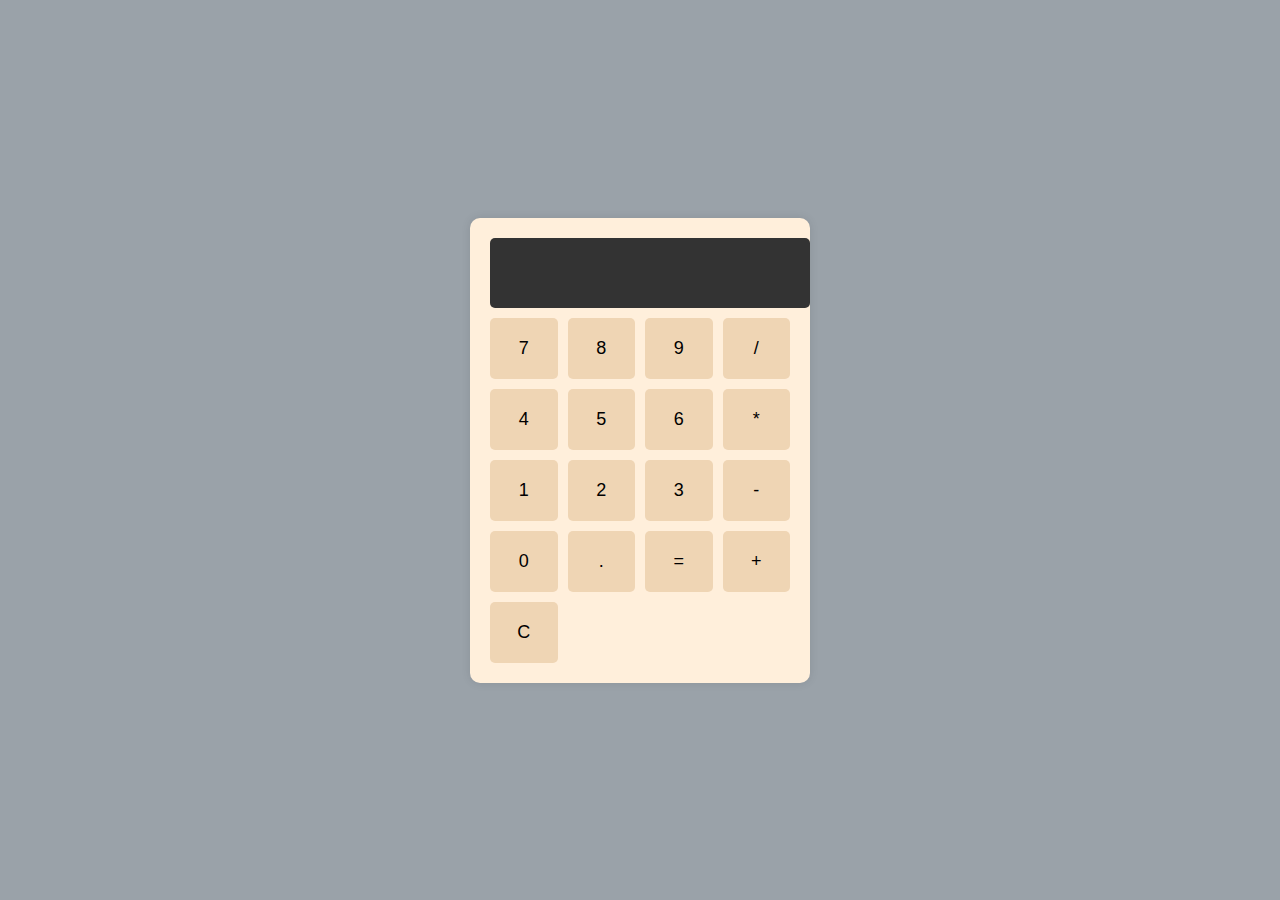
<file: calculator/index.html>
<!DOCTYPE html>
<html lang="en">
<head>
    <meta charset="UTF-8">
    <meta name="viewport" content="width=device-width, initial-scale=1.0">
    <title>Simple Calculator</title>
    <link rel="stylesheet" href="style.css">
</head>
<body>

    <div class="calculator">
        <div class="display" id="display"></div>
        <div class="buttons">
            <button class="btn" data-value="7">7</button>
            <button class="btn" data-value="8">8</button>
            <button class="btn" data-value="9">9</button>
            <button class="btn" data-value="/">/</button>
            <button class="btn" data-value="4">4</button>
            <button class="btn" data-value="5">5</button>
            <button class="btn" data-value="6">6</button>
            <button class="btn" data-value="*">*</button>
            <button class="btn" data-value="1">1</button>
            <button class="btn" data-value="2">2</button>
            <button class="btn" data-value="3">3</button>
            <button class="btn" data-value="-">-</button>
            <button class="btn" data-value="0">0</button>
            <button class="btn" data-value=".">.</button>
            <button class="btn" data-value="=">=</button>
            <button class="btn" data-value="+">+</button>
            <button class="btn" data-value="C">C</button>
        </div>
    </div>

    <script src="script.js"></script>
</body>
</html>
</file>
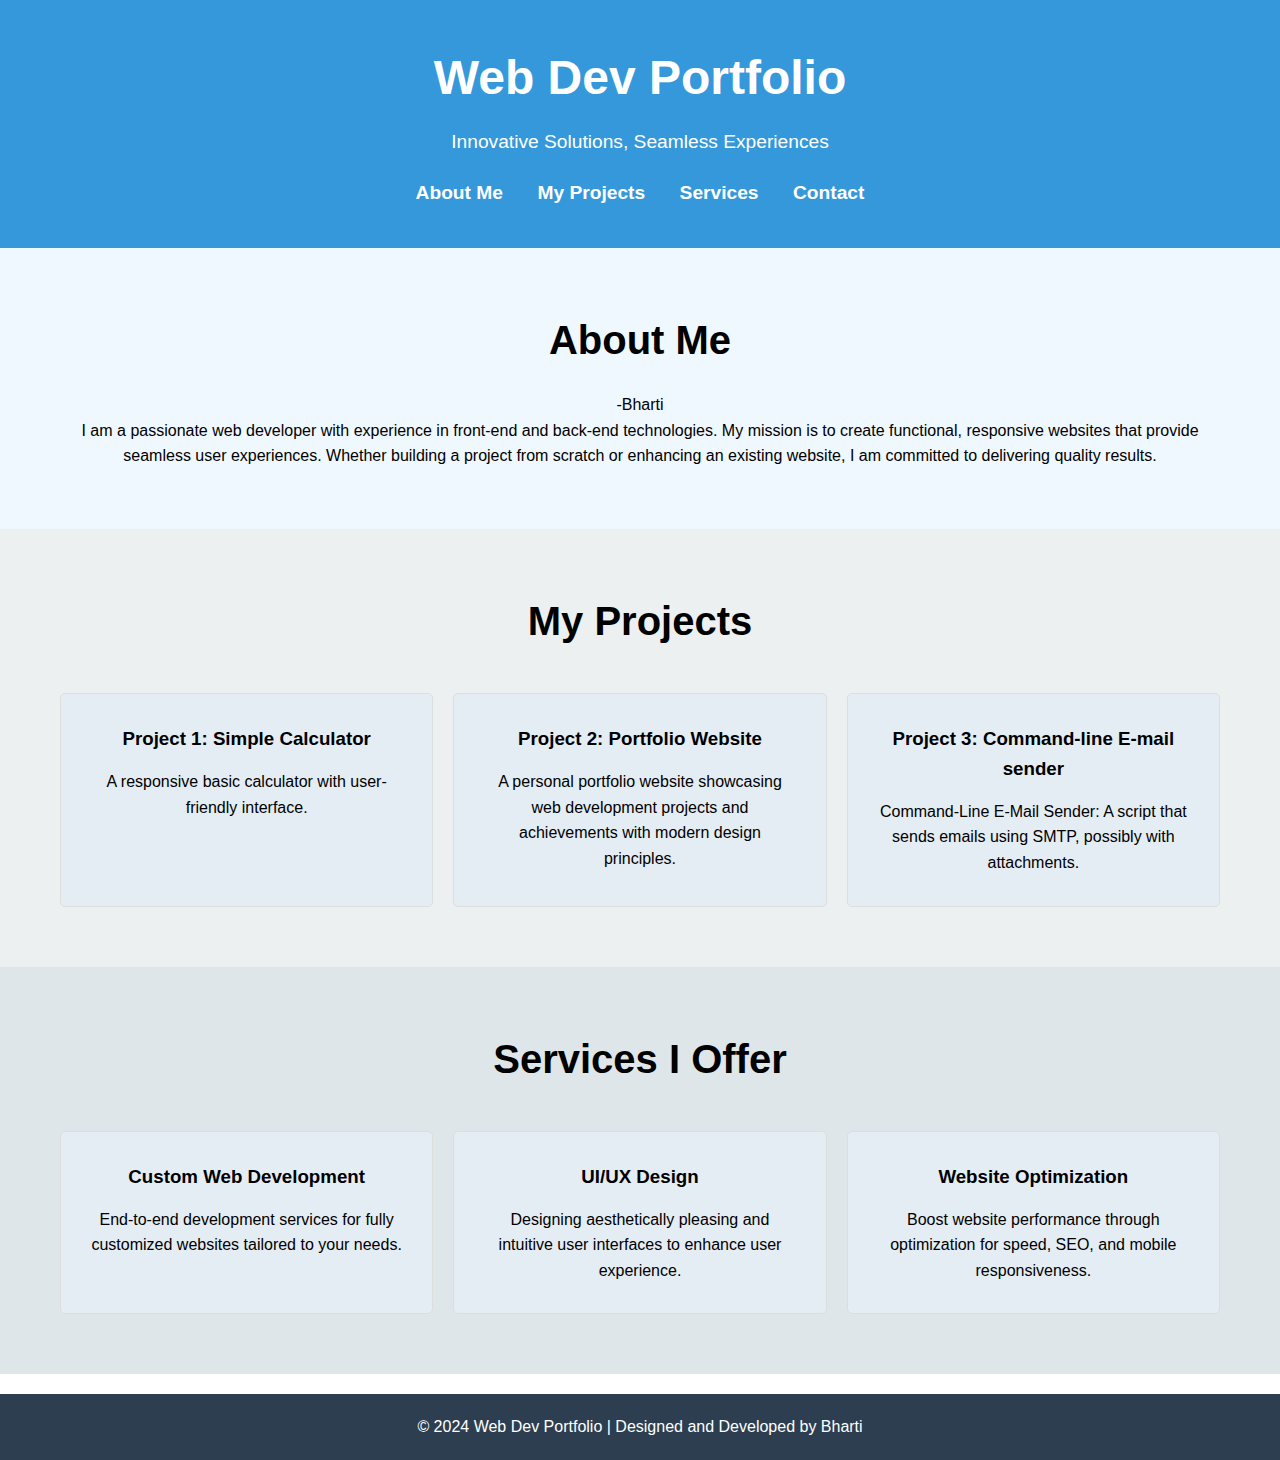
<file: landing page/index.html>
<!DOCTYPE html>
<html lang="en">
<head>
    <meta charset="UTF-8">
    <meta name="viewport" content="width=device-width, initial-scale=1.0">
    <title>Web Dev Portfolio</title>
    <link rel="stylesheet" href="style.css">
</head>
<body>
    <!-- Header Section -->
    <header class="header">
        <div class="container">
            <h1>Web Dev Portfolio</h1>
            <p>Innovative Solutions, Seamless Experiences</p>
            <nav>
                <ul>
                    <li><a href="#about">About Me</a></li>
                    <li><a href="#projects">My Projects</a></li>
                    <li><a href="#services">Services</a></li>
                    <li><a href="#contact">Contact</a></li>
                </ul>
            </nav>
        </div>
    </header>

    <!-- About Section -->
    <section class="about" id="about">
        <div class="container">
            <h2>About Me</h2>
            <div>-Bharti</div>
            <div class="about-content">
                <p>I am a passionate web developer with experience in front-end and back-end technologies. My mission is to create functional, responsive websites that provide seamless user experiences. Whether building a project from scratch or enhancing an existing website, I am committed to delivering quality results.</p>
            </div>
        </div>
    </section>

    <!-- Projects Section -->
    <section class="projects" id="projects">
        <div class="container">
            <h2>My Projects</h2>
            <div class="projects-grid">
                <div class="project-box">
                    <h3>Project 1: Simple Calculator</h3>
                    <p>A responsive basic calculator with user-friendly interface.</p>
                </div>
                <div class="project-box">
                    <h3>Project 2: Portfolio Website</h3>
                    <p>A personal portfolio website showcasing web development projects and achievements with modern design principles.</p>
                </div>
                <div class="project-box">
                    <h3>Project 3: Command-line E-mail sender</h3>
                    <p>Command-Line E-Mail Sender: A script that sends emails using SMTP, possibly with attachments.</p>
                </div>
            </div>
        </div>
    </section>

    <!-- Services Section -->
    <section class="services" id="services">
        <div class="container">
            <h2>Services I Offer</h2>
            <div class="services-grid">
                <div class="service-box">
                    <h3>Custom Web Development</h3>
                    <p>End-to-end development services for fully customized websites tailored to your needs.</p>
                </div>
                <div class="service-box">
                    <h3>UI/UX Design</h3>
                    <p>Designing aesthetically pleasing and intuitive user interfaces to enhance user experience.</p>
                </div>
                <div class="service-box">
                    <h3>Website Optimization</h3>
                    <p>Boost website performance through optimization for speed, SEO, and mobile responsiveness.</p>
                </div>
            </div>
        </div>
    </section>

    <!-- Footer Section -->
    <footer class="footer">
        <div class="container">
            <p>&copy; 2024 Web Dev Portfolio | Designed and Developed by Bharti</p>
        </div>
    </footer>

</body>
</html>
</file>
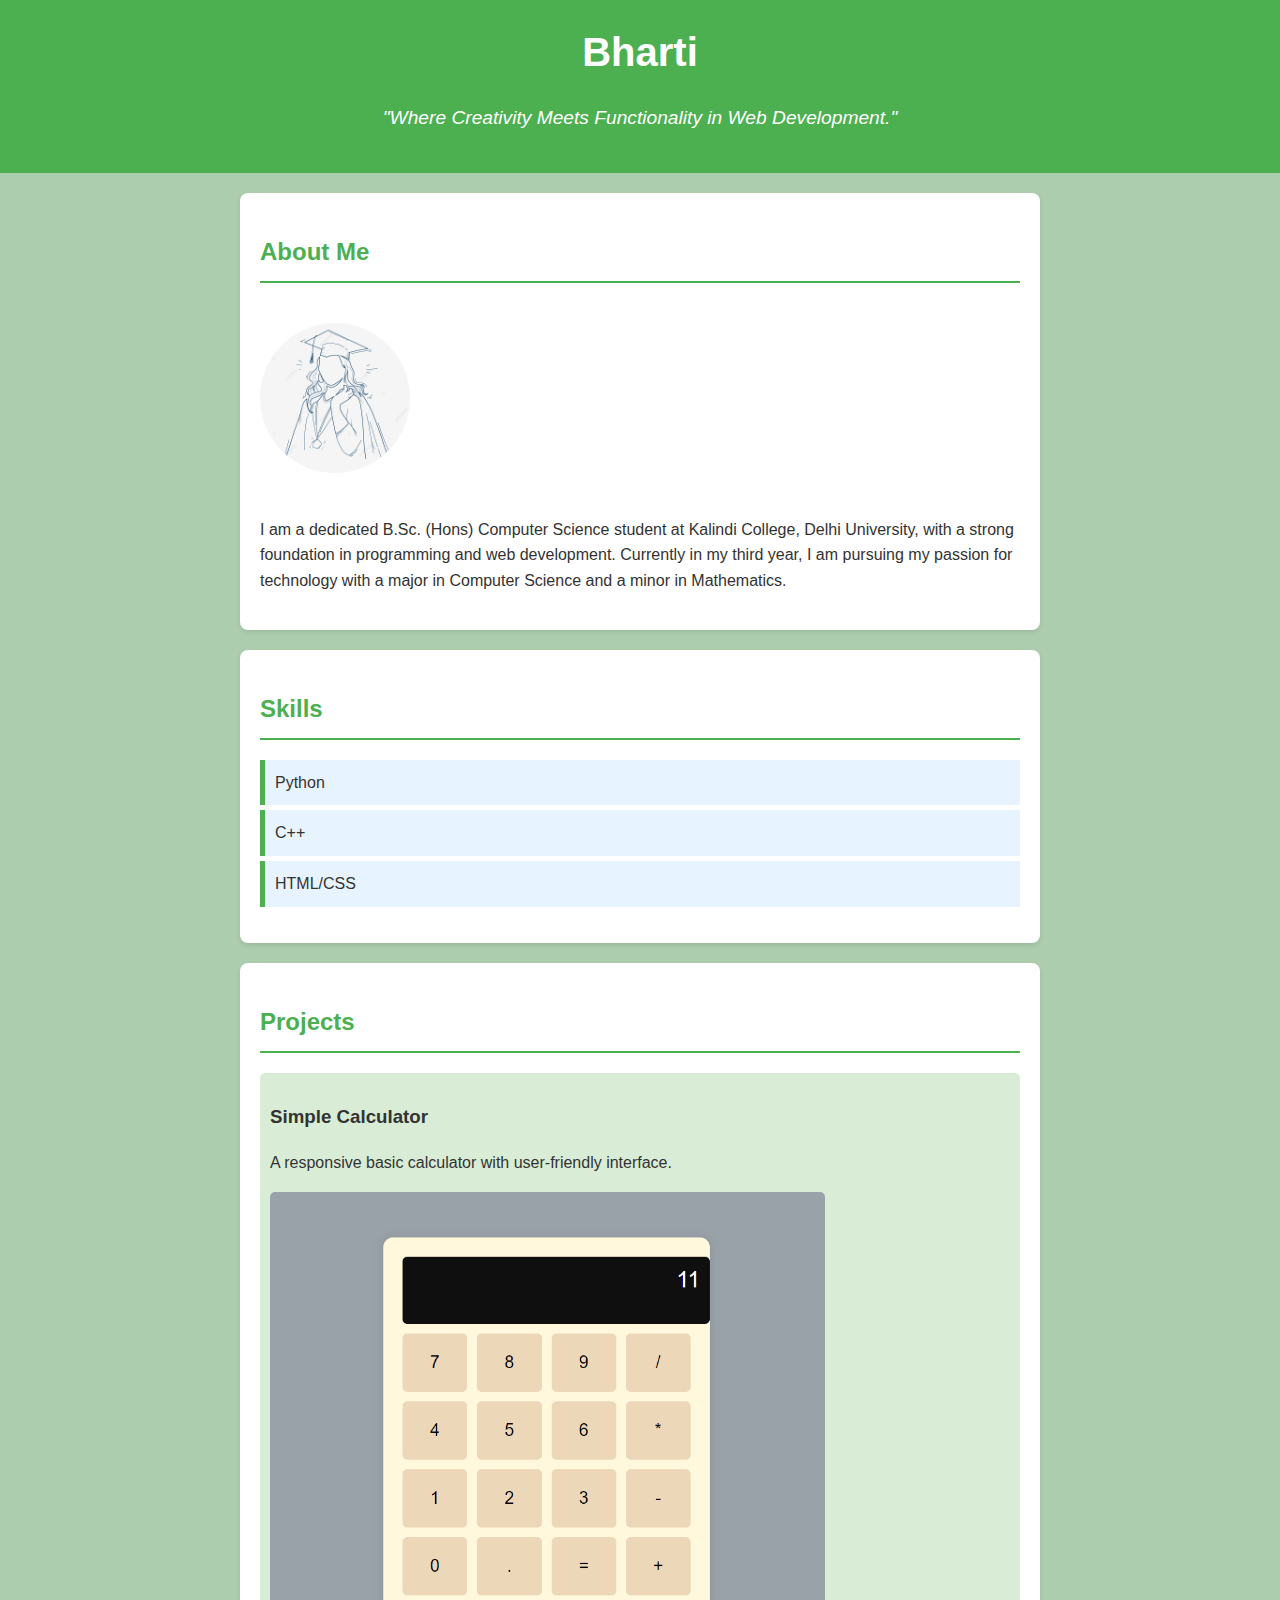
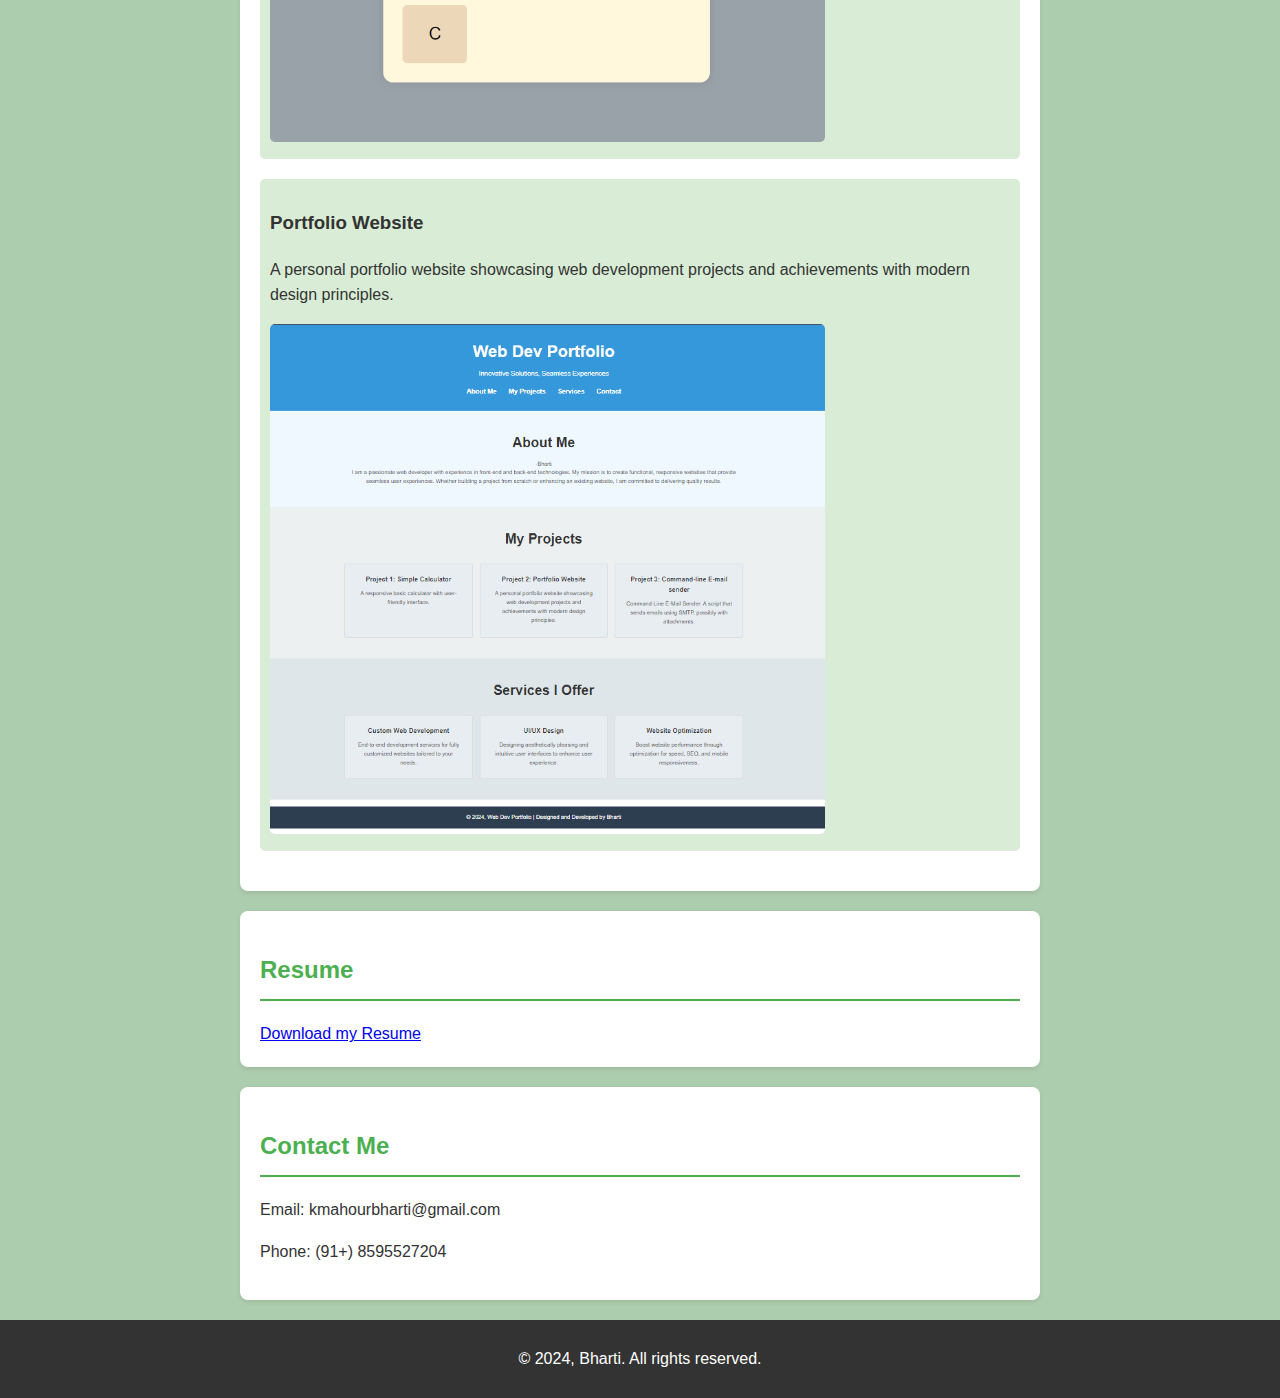
<file: portfolio/index.html>
<!DOCTYPE html>
<html lang="en">
<head>
    <meta charset="UTF-8">
    <meta name="viewport" content="width=device-width, initial-scale=1.0">
    <title>Bharti - Portfolio</title>
    <link rel="stylesheet" href="style.css">
</head>
<body>
    <header>
        <h1>Bharti</h1>
        <p>"Where Creativity Meets Functionality in Web Development."</p>
    </header>

    <section id="about">
        <h2>About Me</h2>
        <img src="girl.jpeg" alt="Bharti">
        <p>I am a dedicated B.Sc. (Hons) Computer Science student at Kalindi College, Delhi University, with a strong foundation in programming and web development. Currently in my third year, I am pursuing my passion for technology with a major in Computer Science and a minor in Mathematics.</p>
    </section>

    <section id="skills">
        <h2>Skills</h2>
        <ul>
            <li>Python</li>
            <li>C++</li>
            <li>HTML/CSS</li>
           
        </ul>
    </section>

    <section id="projects">
        <h2>Projects</h2>
        <div class="project">
            <h3>Simple Calculator</h3>
            <p>A responsive basic calculator with user-friendly interface.</p>
            <img src="calculator.png" alt="Simple Calculator">
        </div>
        <div class="project">
            <h3>Portfolio Website</h3>
            <p>A personal portfolio website showcasing web development projects and achievements with modern design principles.</p>
            <img src="web-dev-portfolio.png" alt="Landing page">
        </div>
    </section>

    <section id="resume">
        <h2>Resume</h2>
        <a href="Bharti Resume.pdf" target="_blank" download>Download my Resume</a>
    </section>

    <section id="contact">
        <h2>Contact Me</h2>
        <p>Email: kmahourbharti@gmail.com</p>
        <p>Phone: (91+) 8595527204</p>
    </section>

    <footer>
        <p>&copy; 2024, Bharti. All rights reserved.</p>
    </footer>
</body>
</html>
</file>
<file: calculator/style.css>
body {
    font-family: Arial, sans-serif;
    display: flex;
    justify-content: center;
    align-items: center;
    height: 100vh;
    margin: 0;
    background-color: rgb(154, 162, 169);
}

.calculator {
    width: 300px;
    background-color: rgb(255, 239, 219);
    padding: 20px;
    border-radius: 10px;
    box-shadow: 0 0 10px rgba(0, 0, 0, 0.1);
}

.display {
    width: 100%;
    height: 50px;
    background-color: #333;
    color: #fff;
    text-align: right;
    padding: 10px;
    font-size: 24px;
    border-radius: 5px;
    margin-bottom: 10px;
}

.buttons {
    display: grid;
    grid-template-columns: repeat(4, 1fr);
    gap: 10px;
}

.btn {
    padding: 20px;
    font-size: 18px;
    border: none;
    background-color:rgb(239, 213, 180);
    border-radius: 5px;
    cursor: pointer;
    transition: background-color 0.3s;
}

.btn:hover {
    background-color: rgb(208, 185, 154);
}

.btn:active {
    background-color: #ccc;
}
</file>
<file: landing page/style.css>
/* Global Styling */
* {
    margin: 0;
    padding: 0;
    box-sizing: border-box;
}

body {
    font-family: Arial, sans-serif;
    line-height: 1.6;
    color: #000000;
}

.container {
    max-width: 1200px;
    margin: 0 auto;
    padding: 0 20px;
}

/* Header */
.header {
    background-color: #3498db;
    color: white;
    text-align: center;
    padding: 40px 20px;
}

.header h1 {
    font-size: 3em;
}

.header p {
    font-size: 1.2em;
    margin-top: 10px;
}

.header nav ul {
    list-style: none;
    padding-top: 20px;
}

.header nav ul li {
    display: inline;
    margin: 0 15px;
}

.header nav ul li a {
    color: white;
    text-decoration: none;
    font-size: 1.2em;
    font-weight: bold;
}

.header nav ul li a:hover {
    text-decoration: underline;
}

/* About Section */
.about {
    background-color: aliceblue;
    padding: 60px 20px;
    text-align: center;
}

.about h2 {
    font-size: 2.5em;
    margin-bottom: 20px;
}

/* Projects Section */
.projects {
    background-color: #ecf0f1;
    padding: 60px 20px;
}

.projects h2 {
    text-align: center;
    font-size: 2.5em;
    margin-bottom: 40px;
}

.projects-grid {
    display: grid;
    grid-template-columns: repeat(3, 1fr);
    gap: 20px;
    text-align: center;
}

.project-box {
    background-color: rgb(229, 237, 244);
    padding: 30px;
    border: 1px solid #ddd;
    border-radius: 5px;
}

.project-box h3 {
    margin-bottom: 15px;
}

/* Services Section */
.services {
    background-color: #dfe6e9;
    padding: 60px 20px;
}

.services h2 {
    text-align: center;
    font-size: 2.5em;
    margin-bottom: 40px;
}

.services-grid {
    display: grid;
    grid-template-columns: repeat(3, 1fr);
    gap: 20px;
    text-align: center;
}

.service-box {
    background-color:  rgb(229, 237, 244);
    padding: 30px;
    border: 1px solid #ddd;
    border-radius: 5px;
}

.service-box h3 {
    margin-bottom: 15px;
}

/* Footer */
.footer {
    background-color: #2c3e50;
    color: white;
    text-align: center;
    padding: 20px;
    margin-top: 20px;
}
</file>
<file: portfolio/style.css>
* {
    box-sizing: border-box;
}

body {
    font-family: 'Arial', sans-serif;
    margin: 0;
    padding: 0;
    line-height: 1.6;
    background-color:#adceae;
    color: #333;
}

header {
    background-color: #4CAF50;
    color: white;
    padding: 20px 0;
    text-align: center;
}

header h1 {
    margin: 0;
    font-size: 2.5em;
}

header p {
    font-size: 1.2em;
    font-style: italic;
}

section {
    padding: 20px;
    margin: 20px auto;
    max-width: 800px;
    background: white;
    border-radius: 8px;
    box-shadow: 0 2px 5px rgba(0, 0, 0, 0.1);
}

h2 {
    color: #4CAF50;
    border-bottom: 2px solid #4CAF50;
    padding-bottom: 10px;
}

#about img {
    width: 150px;
    height: auto;
    border-radius: 50%;
    margin: 20px 0;
}

ul {
    list-style-type: none;
    padding: 0;
}

li {
    background: #e7f3fe;
    margin: 5px 0;
    padding: 10px;
    border-left: 5px solid #4CAF50;
}

.project {
    margin: 20px 0;
    padding: 10px;
    background: #d9edd6;
    border-radius: 5px;
}

.project img {
    max-width: 75%;
    border-radius: 5px;
}

footer {
    background-color: #333;
    color: white;
    text-align: center;
    padding: 10px 0;
    position: relative;
    bottom: 0;
    width: 100%;
}
</file>
